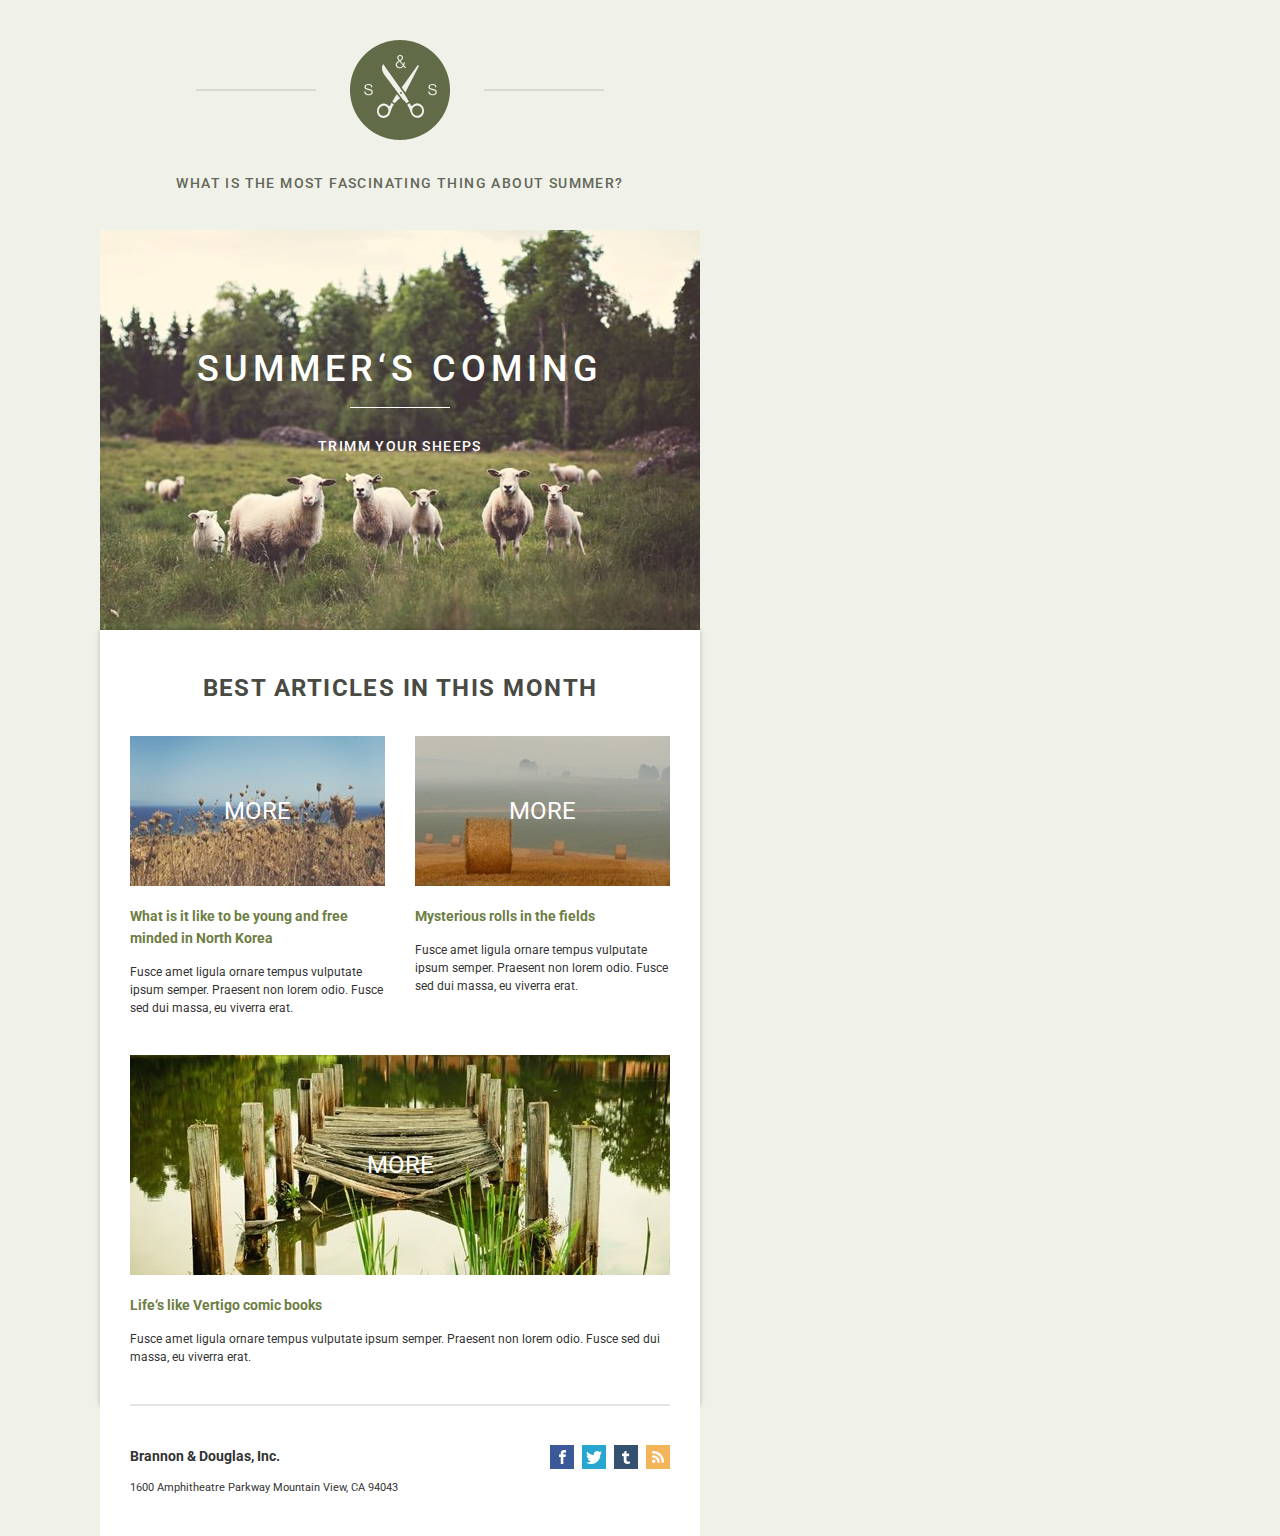
<file: SS/index.html>
<!DOCTYPE html>
<html lang="en">
<head>
    <meta charset="UTF-8">
    <meta name="viewport" content="width=device-width, initial-scale=1.0">
    <meta http-equiv="X-UA-Compatible" content="ie=edge">
    <title>S&S</title>
    <link rel="stylesheet" href="css/bootstrap-reboot.min.css">
    <link rel="stylesheet" href="css/bootstrap-grid.min.css">
    <link href="https://fonts.googleapis.com/css?family=Roboto:100,300,400,500,700,900," rel="stylesheet" />
    <link rel="stylesheet" href="css/bootstrap.min.css">
    <link rel="stylesheet" href="css/style.min.css">
</head>
<body>
    <div class="header">
        <div class="container">
            <div class="header_wrapper">
                <div class="header_logo"><img src="icons/logo.png" alt="logo" class="logo"></div>
                <div class="header_text">what is the most fascinating thing about summer?</div>
            </div>
        </div>
    </div>
    <div class="promo">
        <div class="container">
            <div class="promo_big">summer‘s coming</div>
            <div class="promo_text">trimm your sheeps</div>
        </div>
    </div>
    <div class="main">
        <div class="container">
            <div class="main_wrapper">
                <div class="main_big">Best articles in this month</div>
                <div class="main_wrapper_block">
                    <div class="main_block1">
                        <div class="main_block1_more"><a href="#">more</a></div>
                        <div class="main_block1_title">What is it like to be young and free minded in North Korea</div>
                        <div class="main_block1_text">Fusce amet ligula ornare tempus vulputate ipsum semper. Praesent non lorem odio. Fusce sed dui massa, eu viverra erat.</div>
                    </div>
                    <div class="main_block2">
                        <div class="main_block2_more"><a href="#">more</a></div>
                        <div class="main_block2_title">Mysterious rolls in the fields</div>
                        <div class="main_block2_text">Fusce amet ligula ornare tempus vulputate ipsum semper. Praesent non lorem odio. Fusce sed dui massa, eu viverra erat.</div>
                     </div>
                </div>
                <div class="main_block3">
                    <div class="main_block3_more"><a href="#">more</a></div>
                    <div class="main_block3_title">Life‘s like Vertigo comic books</div>
                    <div class="main_block3_text">Fusce amet ligula ornare tempus vulputate ipsum semper. Praesent non lorem odio. Fusce sed dui massa, eu viverra erat.</div>
                 </div>
            </div>
        </div>
    </div>
    <div class="footer">
        <div class="container">
            <div class="footer_wrapper">
                <div class="footer_block1">
                    <div class="name">Brannon & Douglas, Inc.</div>
                    <div class="adress">1600 Amphitheatre Parkway Mountain View, CA 94043</div>
                </div>
                <div class="footer_block2">
                    <div class="f"><img src="icons/f.png" alt="img_f"></div>
                    <div class="tw"><img src="icons/tw.png" alt="img_tw"></div>
                    <div class="tu"><img src="icons/tu.png" alt="img_tu"></div>
                    <div class="rss"><img src="icons/rss.png" alt="img_rss"></div>
                </div>
            </div>
        </div>
    </div>
</body>
</html>
</file>
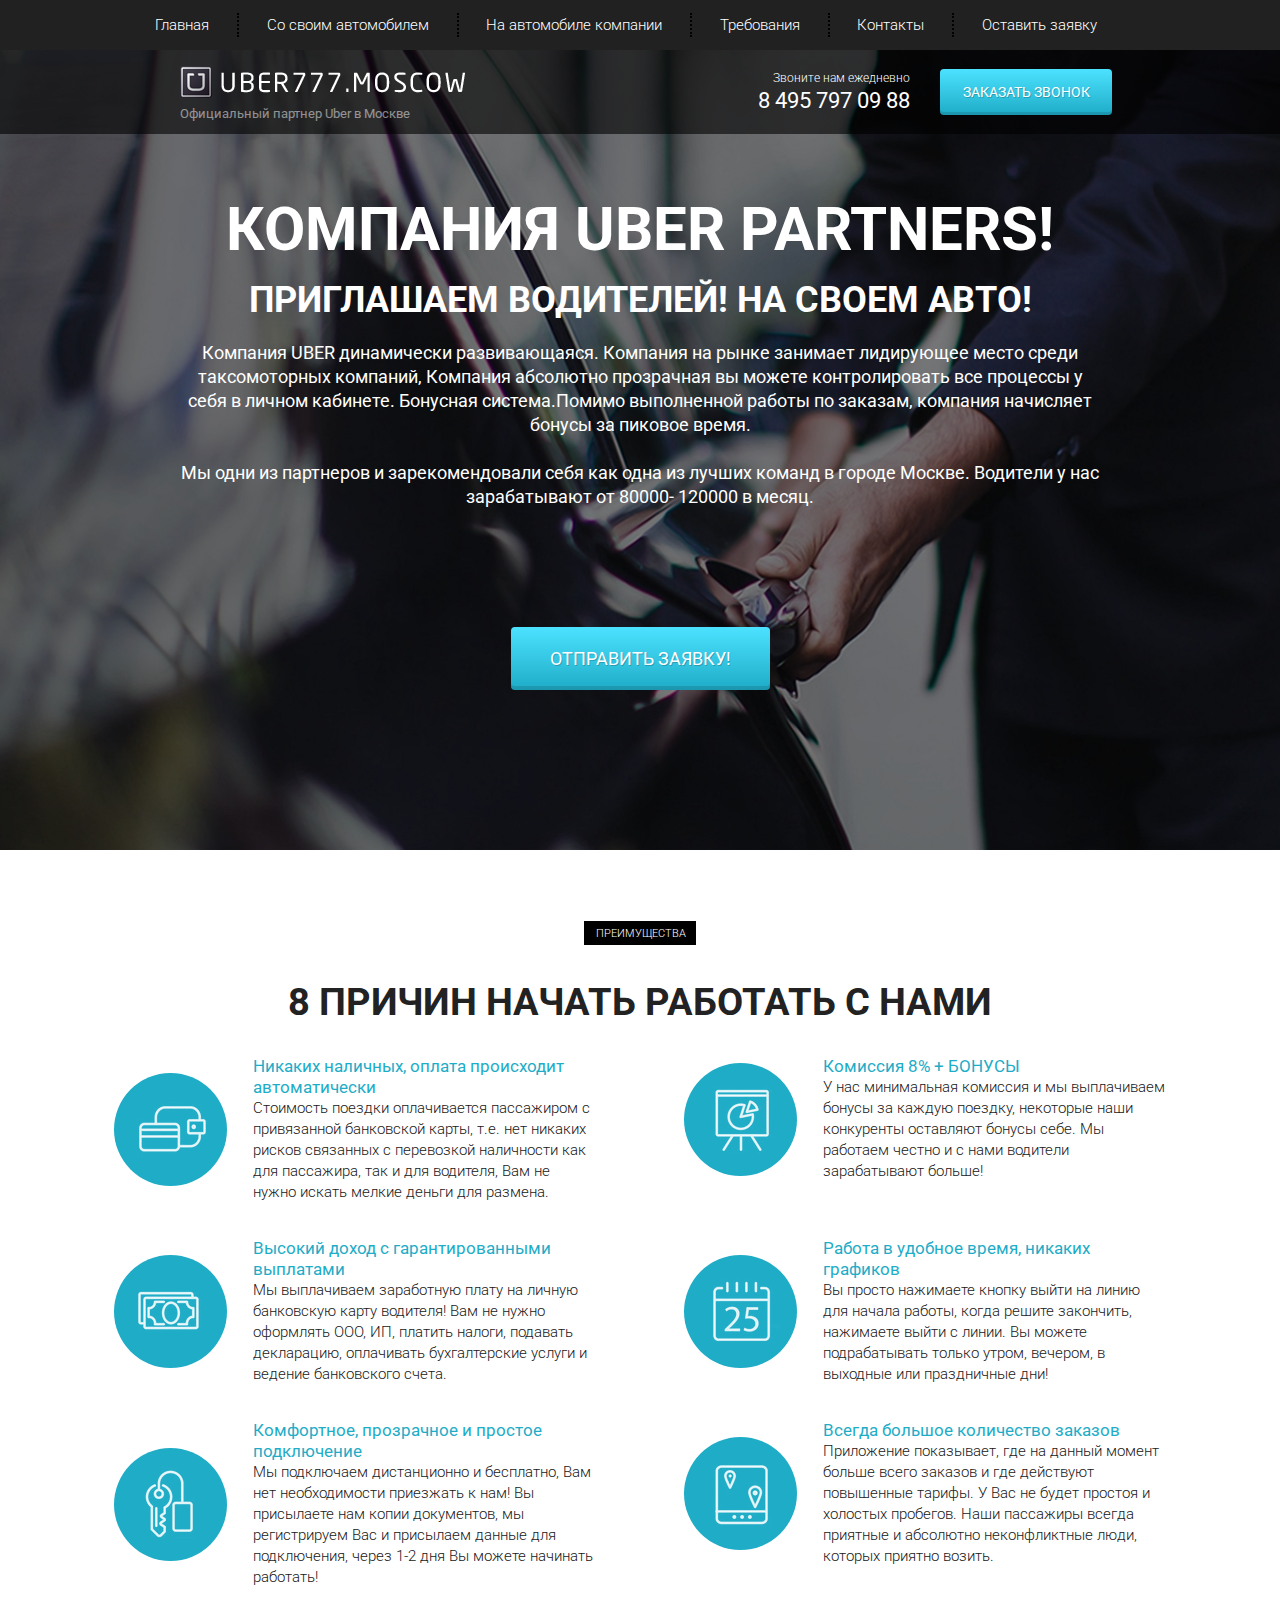
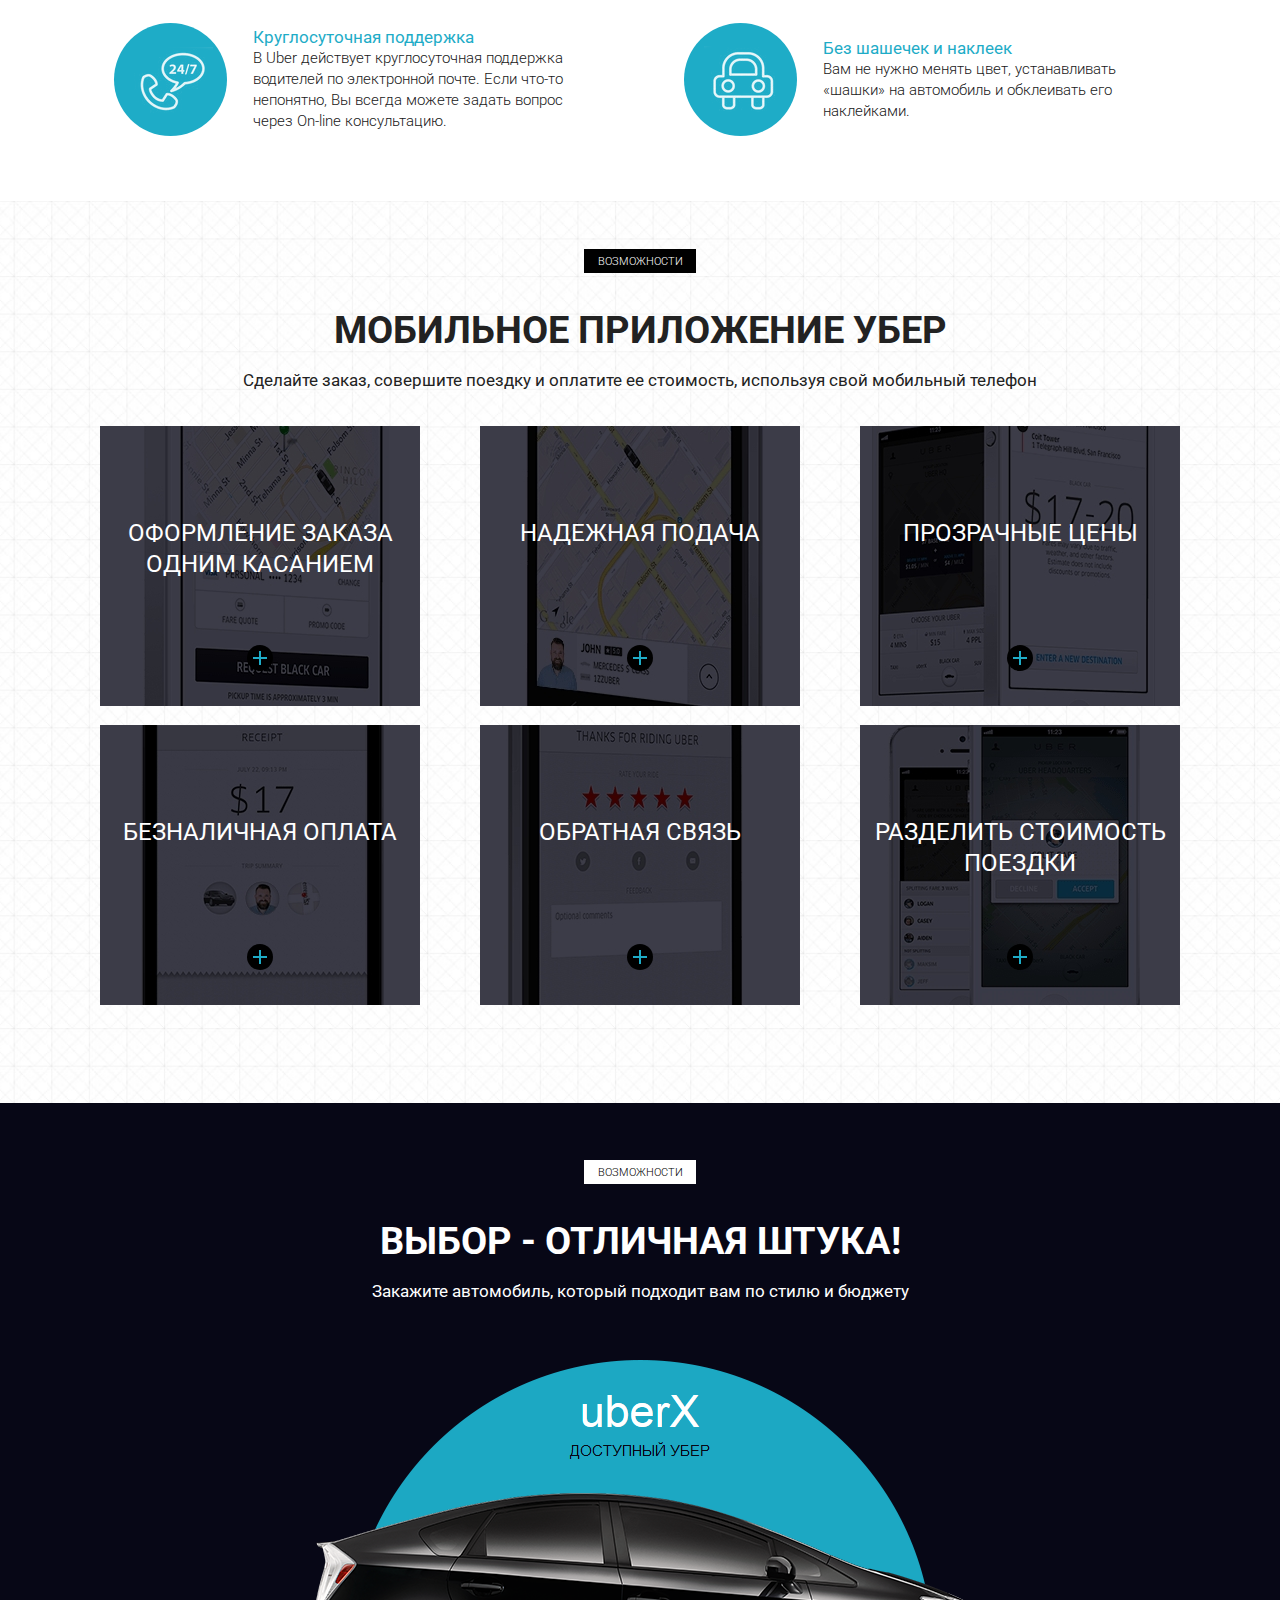
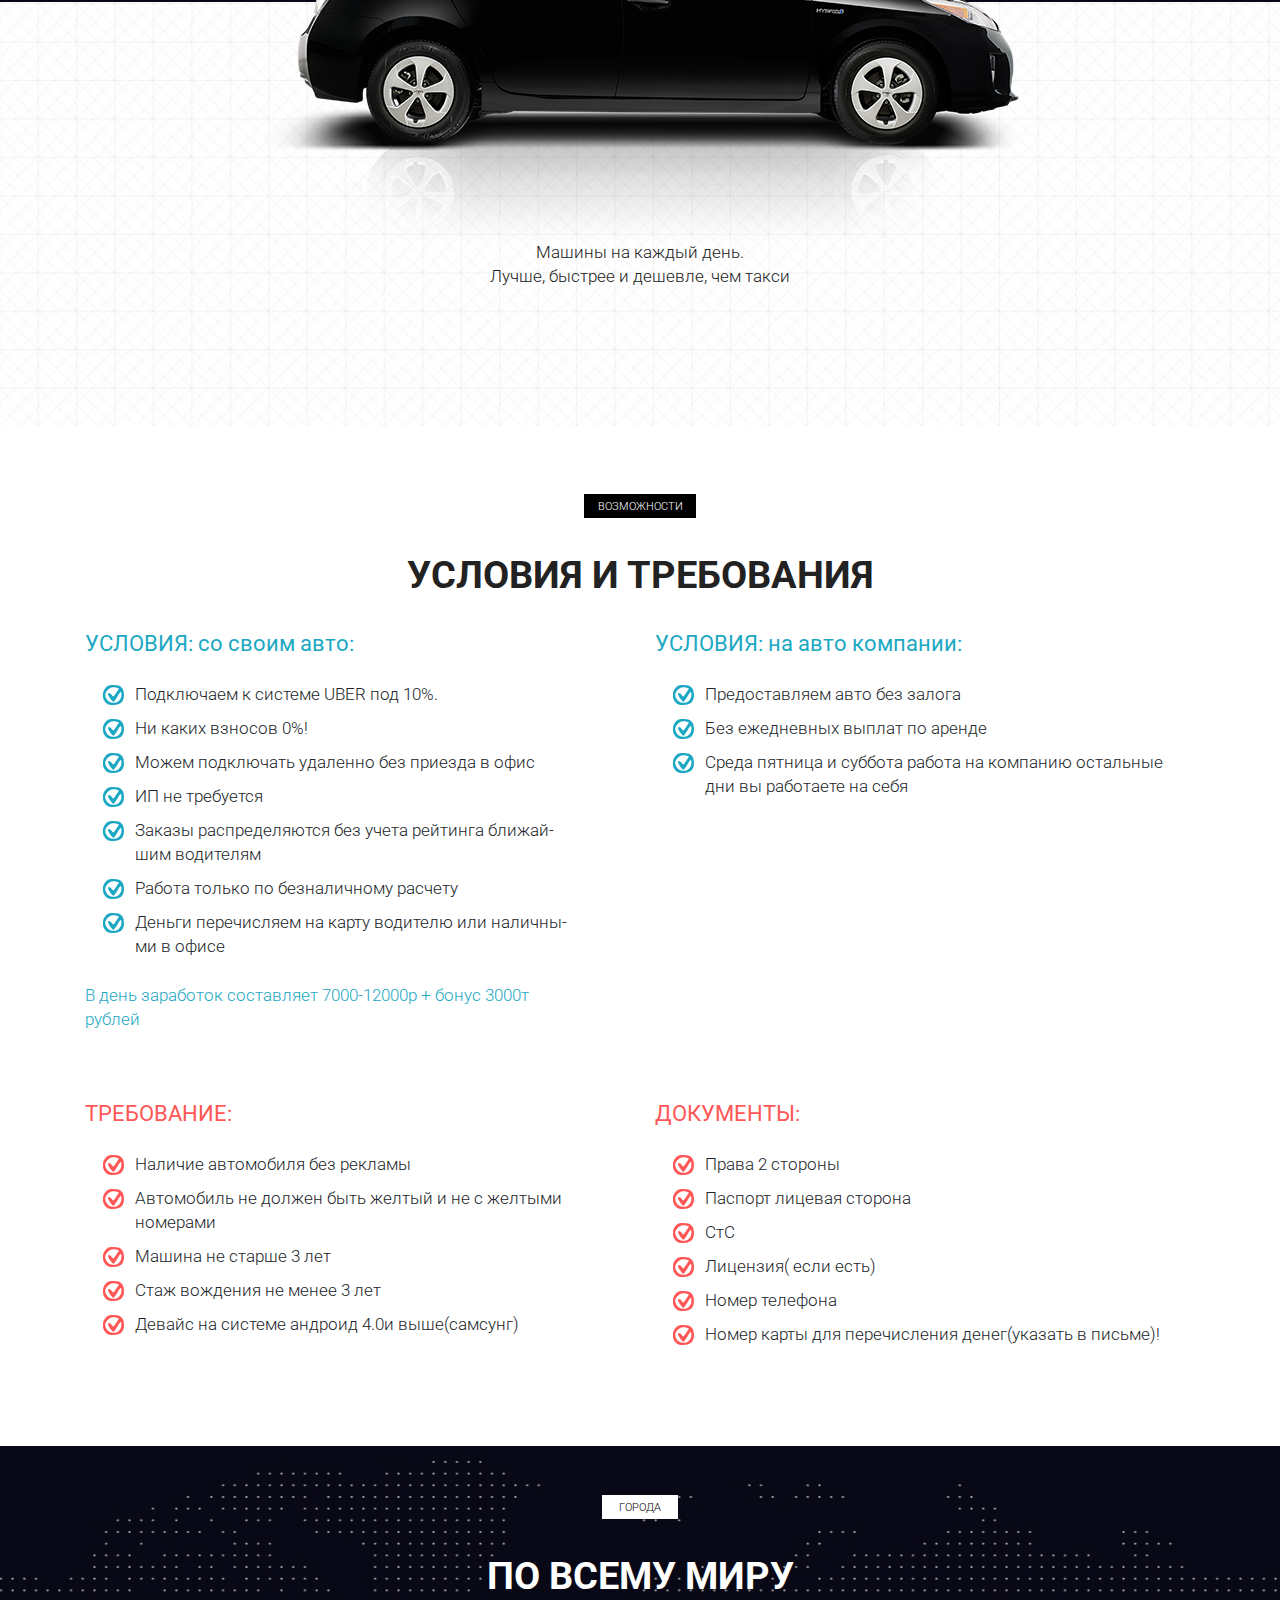
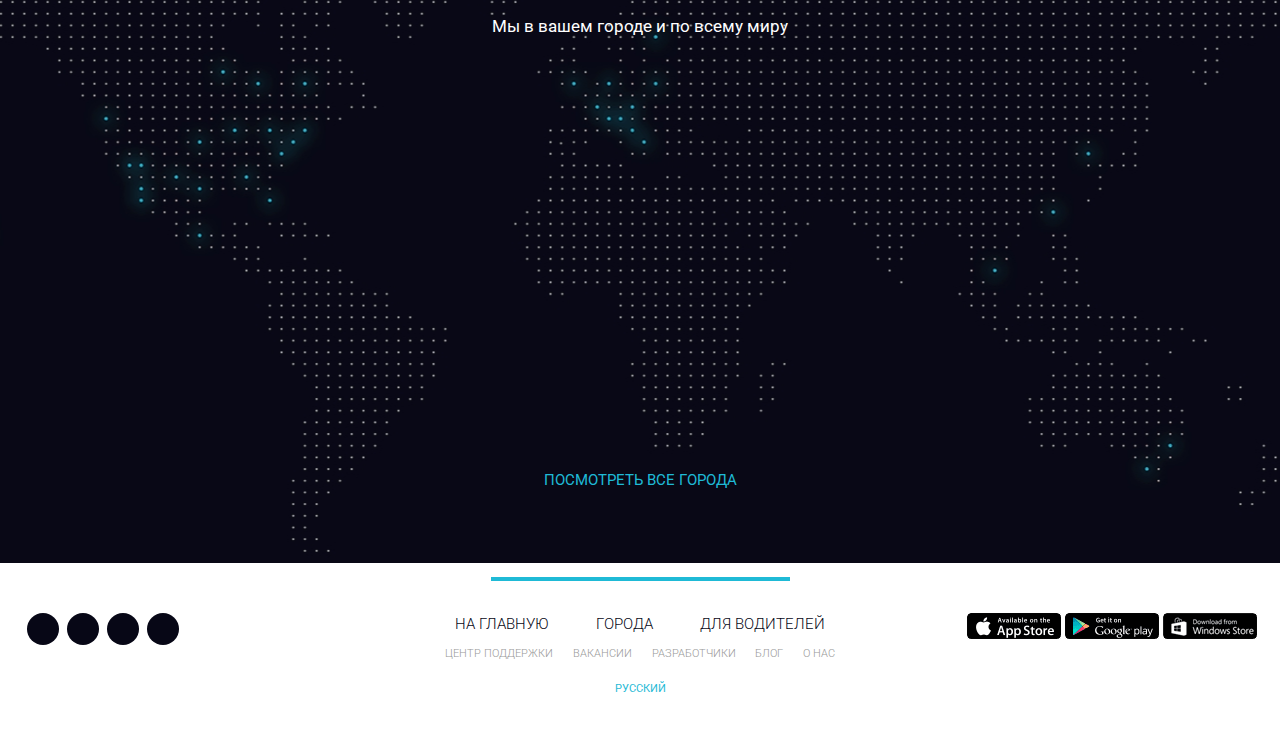
<file: Uber/index.html>
<!DOCTYPE html>
<html lang="ru">
<head>
    <meta charset="UTF-8">
    <meta name="viewport" content="width=device-width, initial-scale=1.0">
    <meta http-equiv="X-UA-Compatible" content="ie=edge">
    <title>Uber</title>
    <link rel="icon" href="icons/favicon.ico" type="image/x-icon">
    <link href="https://fonts.googleapis.com/css?family=Roboto:300,400,700&amp;subset=cyrillic-ext" rel="stylesheet">
    <link rel="stylesheet" href="css/bootstrap-reboot.min.css">
    <link rel="stylesheet" href="css/bootstrap-grid.min.css">
    <link rel="stylesheet" href="https://use.fontawesome.com/releases/v5.8.2/css/all.css" integrity="sha384-oS3vJWv+0UjzBfQzYUhtDYW+Pj2yciDJxpsK1OYPAYjqT085Qq/1cq5FLXAZQ7Ay" crossorigin="anonymous">
    <link rel="stylesheet" href="css/style.min.css">
</head>
<body>
    <header>
        <nav>
            <div class="container">
                <ul class="menu">
                    <li class="menu_item"><a href="#" class="menu_link">Главная</a></li>
                    <li class="menu_item"><a href="#require" class="menu_link">Со своим автомобилем</a></li>
                    <li class="menu_item"><a href="#require" class="menu_link">На автомобиле компании</a></li>
                    <li class="menu_item"><a href="#" class="menu_link">Требования</a></li>
                    <li class="menu_item"><a href="#" class="menu_link">Контакты</a></li>
                    <li class="menu_item"><a href="#" class="menu_link">Оставить заявку</a></li>
                </ul>
            </div>
            <div class="hamburger">
                <span></span>
                <span></span>
                <span></span>
            </div>
        </nav>
        <div class="subheader">
            <div class="container">
                <div class="row">
                    <div class="col-6 col-md-4 offset-md-1">
                        <a href="#" class="subheader_logo"><img src="icons/logo.png" alt="logo"></a>
                        <div class="subheader_official">Официальный партнер Uber в Москве</div>
                    </div>
    
                    <div class="xs-hidden col-md-3 offset-md-1 col-xl-2 offset-xl-2">
                        <div class="subheader_call">Звоните нам ежедневно</div>
                        <a href="tel:84957970988" class="subheader_phone">8 495 797 09 88</a>
                    </div>
    
                    <div class="col-6 col-md-3">
                        <a href="tel:84957970988" class="xs-visible subheader_phone">8 495 797 09 88</a>
                        <button class="subheader_btn">заказать звонок</button>
                    </div>
                </div>
            </div>
        </div>
    </header>

    <section class="promo">
        <div class="container">
            <div class="row">
                <div class="col-md-12 offset-md-0 col-lg-10 offset-lg-1">
                    <h1 class="promo_header">КОМПАНИЯ UBER PARTNERS!</h1>
                    <h2 class="promo_subheader">ПРИГЛАШАЕМ ВОДИТЕЛЕЙ! НА СВОЕМ АВТО!</h2>
                    <div class="promo_descr">
                        Компания UBER  динамически развивающаяся. Компания на рынке занимает лидирующее место среди
                        таксомоторных компаний, Компания абсолютно прозрачная вы можете контролировать все процессы у себя в личном кабинете. Бонуcная система.Помимо выполненной работы по заказам, компания начисляет бонусы за
                        пиковое время.
                        <br><br>
                        Мы одни из партнеров и зарекомендовали себя как одна из лучших команд в городе Москве.  Водители у нас
                        зарабатывают от 80000- 120000 в месяц.
                    </div>
                    <button class="promo_btn">ОТПРАВИТЬ ЗАЯВКУ!</button>
                </div>
            </div>
        </div>
    </section>

    <section class="reasons">
        <div class="container">
            <div class="label">преимущества</div>
            <h2 class="title">8 причин начать работать с нами</h2>
            <div class="row">
                <div class="col-md-6">
                    <div class="reasons_block">
                        <div class="reasons_round">
                            <img src="icons/reasons/reason_1.png" alt="reason">
                        </div>
                        <div class="reasons_descr">
                            <div class="reasons_subtitle">Никаких наличных, оплата происходит автоматически</div>
                            <div class="reasons_text">
                                Стоимость поездки оплачивается пассажиром с привязанной банковской карты, т.е. нет никаких рисков связанных с перевозкой наличности как для пассажира, так и для водителя, Вам не нужно искать мелкие деньги для размена.
                            </div>
                        </div>
                    </div>
                </div>
                <div class="col-md-6">
                    <div class="reasons_block">
                        <div class="reasons_round">
                            <img src="icons/reasons/reason_2.png" alt="reason">
                        </div>
                        <div class="reasons_descr">
                            <div class="reasons_subtitle">Комиссия 8% + БОНУСЫ</div>
                            <div class="reasons_text">
                                У нас минимальная комиссия и мы выплачиваем бонусы за каждую поездку, некоторые наши конкуренты оставляют бонусы себе. Мы работаем честно и с нами водители зарабатывают больше!
                            </div>
                        </div>
                    </div>
                </div>
                <div class="col-md-6">
                    <div class="reasons_block">
                        <div class="reasons_round">
                            <img src="icons/reasons/reason_3.png" alt="reason">
                        </div>
                        <div class="reasons_descr">
                            <div class="reasons_subtitle">Высокий доход с гарантированными выплатами</div>
                            <div class="reasons_text">
                                Мы выплачиваем заработную плату на личную банковскую карту водителя! Вам не нужно оформлять ООО, ИП, платить налоги, подавать декларацию, оплачивать бухгалтерские услуги и ведение банковского счета.
                            </div>
                        </div>
                    </div>
                </div>
                <div class="col-md-6">
                    <div class="reasons_block">
                        <div class="reasons_round">
                            <img src="icons/reasons/reason_4.png" alt="reason">
                        </div>
                        <div class="reasons_descr">
                            <div class="reasons_subtitle">Работа в удобное время, никаких графиков</div>
                            <div class="reasons_text">
                                Вы просто нажимаете кнопку выйти на линию для начала работы, когда решите закончить, нажимаете выйти с линии. Вы можете подрабатывать только утром, вечером, в выходные или праздничные дни!
                            </div>
                        </div>
                    </div>
                </div>
                <div class="col-md-6">
                    <div class="reasons_block">
                        <div class="reasons_round">
                            <img src="icons/reasons/reason_5.png" alt="reason">
                        </div>
                        <div class="reasons_descr">
                            <div class="reasons_subtitle">Комфортное, прозрачное и простое подключение</div>
                            <div class="reasons_text">
                                Мы подключаем дистанционно и бесплатно, Вам нет необходимости приезжать к нам! Вы присылаете нам копии документов, мы регистрируем Вас и присылаем данные для подключения, через 1-2 дня Вы можете начинать работать!
                            </div>
                        </div>
                    </div>
                </div>
                <div class="col-md-6">
                    <div class="reasons_block">
                        <div class="reasons_round">
                            <img src="icons/reasons/reason_6.png" alt="reason">
                        </div>
                        <div class="reasons_descr">
                            <div class="reasons_subtitle">Всегда большое количество заказов</div>
                            <div class="reasons_text">
                                Приложение показывает, где на данный момент больше всего заказов и где действуют повышенные тарифы. У Вас не будет простоя и холостых пробегов. Наши пассажиры всегда приятные и абсолютно неконфликтные люди, которых приятно возить.
                            </div>
                        </div>
                    </div>
                </div>
                <div class="col-md-6">
                    <div class="reasons_block">
                        <div class="reasons_round">
                            <img src="icons/reasons/reason_7.png" alt="reason">
                        </div>
                        <div class="reasons_descr">
                            <div class="reasons_subtitle">Круглосуточная поддержка</div>
                            <div class="reasons_text">
                                В Uber действует круглосуточная поддержка водителей по электронной почте. Если что-то непонятно, Вы всегда можете задать вопрос через On-line консультацию.
                            </div>
                        </div>
                    </div>
                </div>
                <div class="col-md-6">
                    <div class="reasons_block">
                        <div class="reasons_round">
                            <img src="icons/reasons/reason_8.png" alt="reason">
                        </div>
                        <div class="reasons_descr">
                            <div class="reasons_subtitle">Без шашечек и наклеек</div>
                            <div class="reasons_text">
                                Вам не нужно менять цвет, устанавливать «шашки» на автомобиль и обклеивать его наклейками.
                            </div>
                        </div>
                    </div>
                </div>
            </div>
        </div>
    </section>

    <section class="mobile">
        <div class="container">
            <div class="label">возможности</div>
            <h2 class="title">мобильное приложение убер</h2>
            <div class="subtitle">Сделайте заказ, совершите поездку и оплатите ее стоимость, используя свой мобильный телефон</div>

            <div class="row">
                <div class="col-md-6 col-lg-4">
                    <div class="mobile_item mobile_item_1">
                        <div class="mobile_item_subtitle">
                            оформление заказа одним касанием
                        </div>
                        <div class="mobile_item_plus"></div>
                    </div>
                </div>
                <div class="col-md-6 col-lg-4">
                    <div class="mobile_item mobile_item_2">
                        <div class="mobile_item_subtitle">
                            надежная подача
                        </div>
                        <div class="mobile_item_plus"></div>
                    </div>
                </div>
                <div class="col-md-6 col-lg-4">
                    <div class="mobile_item mobile_item_3">
                        <div class="mobile_item_subtitle">
                            прозрачные цены
                        </div>
                        <div class="mobile_item_plus"></div>
                    </div>
                </div>
                <div class="col-md-6 col-lg-4">
                    <div class="mobile_item mobile_item_4">
                        <div class="mobile_item_subtitle">
                            безналичная оплата
                        </div>
                        <div class="mobile_item_plus"></div>
                    </div>
                </div>
                <div class="col-md-6 col-lg-4">
                    <div class="mobile_item mobile_item_5">
                        <div class="mobile_item_subtitle">
                            обратная связь
                        </div>
                        <div class="mobile_item_plus"></div>
                    </div>
                </div>
                <div class="col-md-6 col-lg-4">
                    <div class="mobile_item mobile_item_6">
                        <div class="mobile_item_subtitle">
                            разделить стоимость поездки
                        </div>
                        <div class="mobile_item_plus"></div>
                    </div>
                </div>
            </div>
        </div>
    </section>

    <section class="choice">
        <div class="container">
            <div class="black"></div>
            <div class="label label_white">возможности</div>
            <h2 class="title title_white hidden-320">Выбор - отличная штука!</h2>
            <div class="subtitle subtitle_white hidden-320">Закажите автомобиль, который подходит вам по стилю и бюджету</div>

            <img src="img/car.png" alt="uber car" class="choice_img">
            <div class="choice_descr">
                Машины на каждый день.<br>
                Лучше, быстрее и дешевле, чем такси
            </div>
        </div>
    </section>

    <section class="require" id="require">
        <div class="container">
            <div class="label">возможности</div>
            <h2 class="title">условия и требования</h2>
        <div class="row">
            <div class="col-md-6">
                <div class="require_block">
                    <div class="require_title">
                        УСЛОВИЯ: со своим авто:
                    </div>
                    <ul class="require_list">
                        <li>Подключаем к системе UBER  под 10%.</li>
                        <li>
                            Ни каких взносов  0%!
                        </li>
                        <li>
                            Можем подключать удаленно без приезда в офис
                        </li>
                        <li>
                            ИП не требуется
                        </li>
                        <li>
                            Заказы распределяются без учета рейтинга ближай-<br>шим водителям
                        </li>
                        <li>
                            Работа только по безналичному расчету
                        </li>
                        <li>
                            Деньги перечисляем на карту водителю или наличны-<br>ми в офисе
                        </li>
                    </ul>
                    <div class="require_descr">
                        В день заработок составляет 7000-12000р + бонус 3000т<br> рублей
                    </div>
                </div>
            </div>
            <div class="col-md-6">
                <div class="require_block">
                    <div class="require_title">
                        УСЛОВИЯ: на авто компании:
                    </div>
                    <ul class="require_list">
                        <li>
                            Предоставляем авто без залога
                        </li>
                        <li>
                            Без ежедневных выплат по аренде
                        </li>
                        <li>
                            Среда пятница и суббота работа на компанию остальные дни вы работаете на себя
                        </li>
                    </ul>
                </div>
            </div>
            <div class="col-md-6">
                <div class="require_block require_block_nmb warning">
                    <div class="require_title">
                        ТРЕБОВАНИЕ:
                    </div>
                    <ul class="require_list">
                        <li>
                            Наличие автомобиля без рекламы
                        </li>
                        <li>
                            Автомобиль не должен быть желтый и не с желтыми номерами
                        </li>
                        <li>
                            Машина не старше 3 лет
                        </li>
                        <li>
                            Стаж вождения не менее 3 лет
                        </li>
                        <li>
                            Девайс на системе андроид 4.0и выше(самсунг)
                        </li>
                    </ul>
                </div>
            </div>
            <div class="col-md-6">
                <div class="require_block require_block_nmb warning">
                    <div class="require_title">
                        ДОКУМЕНТЫ:
                    </div>
                    <ul class="require_list">
                        <li>
                            Права 2 стороны
                        </li>
                        <li>
                            Паспорт лицевая сторона
                        </li>
                        <li>
                            СтС
                        </li>
                        <li>
                            Лицензия( если есть)
                        </li>
                        <li>
                            Номер телефона
                        </li>
                        <li>
                            Номер карты для перечисления денег(указать в письме)!
                        </li>
                    </ul>
                </div>
            </div>
        </div>
        </div>
    </section>

    <section class="world">
        <div class="container">
            <div class="label label_white label_min">города</div>
            <h2 class="title title_white">По всему миру</h2>
            <div class="subtitle subtitle_white">Мы в вашем городе и по всему миру</div>

            <a href="#" class="world_link">посмотреть все города</a>
        </div>
    </section>

    <footer>
        <div class="footer_divider"></div>
        <div class="footer_wrapper">
            <!-- Если не оборачивать каждый блок в обертку - получится криво -->
            <div>
                <div class="footer_social">
                    <a href="#" class="footer_social_item">
                        <i class="fab fa-facebook-f"></i>
                    </a>
                    <a href="#" class="footer_social_item">
                        <i class="fab fa-twitter"></i>
                    </a>
                    <a href="#" class="footer_social_item">
                        <i class="fab fa-linkedin"></i>
                    </a>
                    <a href="#" class="footer_social_item">
                        <i class="fab fa-instagram"></i>
                    </a>
                </div>
            </div>
            <div>
                <div class="footer_links">
                    <div class="footer_links_main">
                        <a href="#">на главную</a>
                        <a href="#">города</a>
                        <a href="#">для водителей</a>
                    </div>
                    <div class="footer_links_sub">
                        <a href="#">центр поддержки</a>
                        <a href="#">вакансии</a>
                        <a href="#">разработчики</a>
                        <a href="#">блог</a>
                        <a href="#">о нас</a>
                    </div>
                    <a href="#" class="footer_links_lang">Русский</a>
                </div>
            </div>
            <div>
                <div class="footer_mobile">
                    <a href="#">
                        <img src="img/app_store.png" alt="App Store">
                    </a>
                    <a href="#">
                        <img src="img/google_play.png" alt="Google play">
                    </a>
                    <a href="#">
                        <img src="img/windows_store.png" alt="Windows store">
                    </a>
                </div>
            </div>
        </div>
    </footer>

    <script src="js/script.js"></script>
</body>
</html>
</file>
<file: SS/css/style.min.css>
*{-webkit-box-sizing:border-box;box-sizing:border-box;margin:0;padding:0}html{max-width:800px}body{max-width:800px;font-family:"Roboto";background-color:#f0f2ea}.container{max-width:600px;padding:0;margin:0 auto}.header{min-height:230px;padding:40px 0 34px 0}.header_wrapper{display:-webkit-box;display:-ms-flexbox;display:flex;-webkit-box-orient:vertical;-webkit-box-direction:normal;-ms-flex-direction:column;flex-direction:column;-webkit-box-pack:center;-ms-flex-pack:center;justify-content:center;-webkit-box-align:center;-ms-flex-align:center;align-items:center}.header_logo{display:-webkit-box;display:-ms-flexbox;display:flex;-webkit-box-pack:center;-ms-flex-pack:center;justify-content:center;-webkit-box-align:center;-ms-flex-align:center;align-items:center;width:100px;height:100px;margin-bottom:34px}.header_logo::before{content:"";min-width:120px;height:2px;background-color:rgba(0,0,0,0.1);margin-right:34px}.header_logo::after{content:"";min-width:120px;height:2px;background-color:rgba(0,0,0,0.1);margin-left:34px}.header_text{font-size:14px;line-height:18px;font-weight:500;text-transform:uppercase;letter-spacing:0.1em;color:#636758}.promo .container{width:600px;background:url("../img/main1.jpg") center center/cover no-repeat;min-height:400px;padding:130px 0 167px 0}.promo_big{font-size:36px;line-height:18px;font-weight:500;text-transform:uppercase;text-align:center;letter-spacing:0.14em;color:#ffffff}.promo_big::after{display:block;content:"";width:100px;height:1px;background-color:#ffffff;margin:29px auto}.promo_text{font-size:14px;line-height:18px;font-weight:500;text-transform:uppercase;text-align:center;letter-spacing:0.1em;color:#ffffff}.main{width:600px;min-height:741px;padding-top:49px;background-color:#ffffff;-webkit-box-shadow:0px 0px 5px 0px rgba(0,0,0,0.25);box-shadow:0px 0px 5px 0px rgba(0,0,0,0.25);margin:0 auto}.main .container{padding:0 30px}.main_wrapper{width:100%}.main_wrapper_block{display:-webkit-box;display:-ms-flexbox;display:flex}.main_big{font-size:24px;line-height:18px;font-weight:700;text-transform:uppercase;text-align:center;letter-spacing:0.06em;color:#484a43;margin-bottom:39px}.main_block1{width:50%}.main_block1_more{display:-webkit-box;display:-ms-flexbox;display:flex;-webkit-box-pack:center;-ms-flex-pack:center;justify-content:center;-webkit-box-align:center;-ms-flex-align:center;align-items:center;width:255px;height:150px;background:url("../img/main2.jpg") center center/cover no-repeat;margin-right:15px}.main_block1_more a{font-size:24px;line-height:18px;font-weight:400;text-transform:uppercase;text-decoration:none;color:#ffffff}.main_block1_title{font-size:14px;line-height:22px;font-weight:700;color:#6d7e44;margin:19px 0 14px 0;margin-right:15px}.main_block1_text{font-size:12px;line-height:18px;font-weight:400;color:#333333;margin-bottom:38px;margin-right:15px}.main_block2{width:50%}.main_block2_more{display:-webkit-box;display:-ms-flexbox;display:flex;-webkit-box-pack:center;-ms-flex-pack:center;justify-content:center;-webkit-box-align:center;-ms-flex-align:center;align-items:center;width:255px;height:150px;background:url("../img/main3.jpg") center center/cover no-repeat;margin-left:15px}.main_block2_more a{font-size:24px;line-height:18px;font-weight:400;text-transform:uppercase;text-decoration:none;color:#ffffff}.main_block2_title{font-size:14px;line-height:22px;font-weight:700;color:#6d7e44;margin:19px 0 14px 0;margin-left:15px}.main_block2_text{font-size:12px;line-height:18px;font-weight:400;color:#333333;margin-bottom:38px;margin-left:15px}.main_block3{max-width:100%}.main_block3_more{display:-webkit-box;display:-ms-flexbox;display:flex;-webkit-box-pack:center;-ms-flex-pack:center;justify-content:center;-webkit-box-align:center;-ms-flex-align:center;align-items:center;min-height:220px;background:url("../img/main4.jpg") center center/cover no-repeat}.main_block3_more a{font-size:24px;line-height:18px;font-weight:400;text-transform:uppercase;text-decoration:none;color:#ffffff}.main_block3_title{font-size:14px;line-height:22px;font-weight:700;color:#6d7e44;margin:19px 0 14px 0}.main_block3_text{font-size:12px;line-height:18px;font-weight:400;color:#333333}.main_block3_text::after{display:block;content:"";width:540px;height:2px;opacity:0.1;background-color:#000000;margin-top:38px}.footer{width:600px;min-height:130px;background-color:#ffffff;margin:0 auto;padding:39px 30px}.footer_wrapper{width:100%;display:-webkit-box;display:-ms-flexbox;display:flex;-webkit-box-pack:center;-ms-flex-pack:center;justify-content:center}.footer_block1{width:50%}.footer_block1 .name{font-size:14px;line-height:22px;font-weight:700;color:#333333;margin-bottom:12px}.footer_block1 .adress{font-size:11px;font-weight:normal;line-height:1.64;letter-spacing:normal;color:#333333}.footer_block2{width:50%;display:-webkit-box;display:-ms-flexbox;display:flex;-webkit-box-pack:end;-ms-flex-pack:end;justify-content:flex-end}.footer_block2 .f{display:-webkit-box;display:-ms-flexbox;display:flex;-webkit-box-pack:center;-ms-flex-pack:center;justify-content:center;-webkit-box-align:center;-ms-flex-align:center;align-items:center;width:24px;height:24px;background-color:#3b5998;margin-right:8px;cursor:pointer}.footer_block2 .tw{display:-webkit-box;display:-ms-flexbox;display:flex;-webkit-box-pack:center;-ms-flex-pack:center;justify-content:center;-webkit-box-align:center;-ms-flex-align:center;align-items:center;width:24px;height:24px;background-color:#26a6d1;margin-right:8px;cursor:pointer}.footer_block2 .tu{display:-webkit-box;display:-ms-flexbox;display:flex;-webkit-box-pack:center;-ms-flex-pack:center;justify-content:center;-webkit-box-align:center;-ms-flex-align:center;align-items:center;width:24px;height:24px;background-color:#34526f;margin-right:8px;cursor:pointer}.footer_block2 .rss{display:-webkit-box;display:-ms-flexbox;display:flex;-webkit-box-pack:center;-ms-flex-pack:center;justify-content:center;-webkit-box-align:center;-ms-flex-align:center;align-items:center;width:24px;height:24px;background-color:#f4b459;cursor:pointer}
/*# sourceMappingURL=style.min.css.map */
</file>
<file: Uber/css/style.min.css>
*{font-family:'Roboto', sans-serif}header{position:relative;height:50px}nav{position:fixed;width:100%;height:50px;background-color:#212121;z-index:5}.hamburger{display:none}.menu{display:-webkit-box;display:-ms-flexbox;display:flex;-webkit-box-pack:justify;-ms-flex-pack:justify;justify-content:space-between;padding:13px 70px;margin:0;list-style-type:none}.menu_link{color:#ffffff;font-size:15px;font-weight:300}.menu_link:hover{text-decoration:none;color:#1eacc7}.menu_item{border-right:2px dotted black;padding-right:28px}.menu_item:last-child{border-right:none}.subheader{position:absolute;top:50px;width:100%;height:84px;background-color:rgba(0,0,0,0.6)}.subheader_logo{display:block;max-width:100%;margin-top:16px}.subheader_official{margin-top:6px;opacity:0.5;color:#ffffff;font-size:13px;font-weight:400}.subheader_call{color:#ffffff;font-size:12px;font-weight:300;margin-top:19px;text-align:right}.subheader_phone{display:block;margin-top:8px;color:#ffffff;font-size:22px;font-weight:400;text-transform:uppercase;text-align:right;line-height:12px}.subheader_phone:hover{text-decoration:none;color:#fff}.subheader_btn{margin-top:19px;width:172px;height:46px;-webkit-box-shadow:inset 0 -3px 0 rgba(0,0,0,0.12);box-shadow:inset 0 -3px 0 rgba(0,0,0,0.12);border:none;border-radius:4px;background-image:-webkit-gradient(linear, left bottom, left top, from(#1eacc7), to(#4ce2ff));background-image:linear-gradient(to top, #1eacc7 0%, #4ce2ff 100%);text-shadow:1px 1px 0 rgba(0,0,0,0.21);color:#ffffff;font-size:14px;font-weight:400;text-transform:uppercase}.subheader_btn:hover{background-image:none;background-color:#1eacc7}.promo{min-height:800px;background:url("../img/bg/main_bg.jpg") center center/cover no-repeat;padding:150px 0 135px 0}.promo_header{color:#ffffff;font-weight:700;text-transform:uppercase;font-size:60px;line-height:60px;margin:0;text-align:center}.promo_subheader{color:#ffffff;font-weight:700;text-transform:uppercase;font-size:36px;line-height:36px;margin:0;margin-top:22px;text-align:center}.promo_descr{color:#ffffff;font-size:18px;font-weight:400;line-height:24px;text-align:center;margin-top:23px}.promo_btn{display:block;margin:118px auto 0 auto;width:259px;height:63px;-webkit-box-shadow:inset 0 -4px 0 rgba(0,0,0,0.12);box-shadow:inset 0 -4px 0 rgba(0,0,0,0.12);border:none;border-radius:4px;background-image:-webkit-gradient(linear, left bottom, left top, from(#1eacc7), to(#4ce2ff));background-image:linear-gradient(to top, #1eacc7 0%, #4ce2ff 100%);text-shadow:1px 1px 0 rgba(0,0,0,0.21);color:#ffffff;font-size:18px;font-weight:400;text-transform:uppercase}.promo_btn:hover{background-image:none;background-color:#1eacc7}.reasons{padding:71px 0 65px 0}.reasons_block{display:-webkit-box;display:-ms-flexbox;display:flex;-webkit-box-pack:center;-ms-flex-pack:center;justify-content:center;-webkit-box-align:center;-ms-flex-align:center;align-items:center;margin-top:35px}.reasons_round{display:-webkit-box;display:-ms-flexbox;display:flex;-webkit-box-pack:center;-ms-flex-pack:center;justify-content:center;-webkit-box-align:center;-ms-flex-align:center;align-items:center;margin-right:26px;width:113px;height:113px;background-color:#1eacc7;border-radius:100%}.reasons_descr{width:343px}.reasons_subtitle{line-height:21px;color:#1eacc7;font-size:17px;font-weight:400}.reasons_text{color:#202020;font-size:15px;font-weight:300;line-height:21px}.label{position:relative;margin:0 auto;height:24px;width:112px;padding:5px 12px;background-color:#000000;color:#ffffff;font-size:11px;font-weight:300;text-transform:uppercase;text-align:center;z-index:2}.label_white{background-color:#fff;color:#000}.label_min{width:76px}.title{position:relative;margin-bottom:0;margin-top:38px;color:#222222;font-size:38px;line-height:38px;font-weight:700;text-transform:uppercase;text-align:center;z-index:2}.title_white{color:#fff}.subtitle{position:relative;margin-top:19px;color:#222222;font-size:17px;font-weight:400;text-align:center;z-index:2}.subtitle_white{color:#fff}.mobile{min-height:864px;padding:48px 0 79px 0;background:url("../img/bg/mobile_app.png") center center/cover no-repeat}.mobile .row{margin-top:32px}.mobile_item{position:relative;width:320px;height:280px;margin:0 auto;margin-bottom:19px;padding-top:92px}.mobile_item_1{background:url("../img/bg/mobile_screen_1.jpg") center center/cover no-repeat}.mobile_item_2{background:url("../img/bg/mobile_screen_2.jpg") center center/cover no-repeat}.mobile_item_3{background:url("../img/bg/mobile_screen_3.jpg") center center/cover no-repeat}.mobile_item_4{background:url("../img/bg/mobile_screen_4.jpg") center center/cover no-repeat}.mobile_item_5{background:url("../img/bg/mobile_screen_5.jpg") center center/cover no-repeat}.mobile_item_6{background:url("../img/bg/mobile_screen_6.jpg") center center/cover no-repeat}.mobile_item_subtitle{color:#ffffff;font-size:24px;font-weight:400;line-height:31px;text-transform:uppercase;text-align:center}.mobile_item_plus{display:-webkit-box;display:-ms-flexbox;display:flex;-webkit-box-pack:center;-ms-flex-pack:center;justify-content:center;-webkit-box-align:center;-ms-flex-align:center;align-items:center;position:absolute;bottom:35px;left:50%;-webkit-transform:translateX(-50%);transform:translateX(-50%);width:26px;height:26px;background-color:#000000;margin:0 auto;border-radius:100%;cursor:pointer}.mobile_item_plus:before{content:'';display:block;width:14px;height:2px;background-color:#1eacc7;-webkit-transition:0.3s all;transition:0.3s all}.mobile_item_plus:after{content:'';position:absolute;left:50%;-webkit-transform:translateX(-50%);transform:translateX(-50%);display:block;height:14px;width:2px;background-color:#1eacc7;-webkit-transition:0.3s all;transition:0.3s all}.mobile_item_plus:hover:before,.mobile_item_plus:hover:after{background-color:#ff5656}.choice{position:relative;min-height:895px;padding:57px 0 138px 0;background:url("../img/bg/mobile_app.png") center center/cover no-repeat}.choice_img{position:relative;display:block;margin:56px auto 0 auto;z-index:2}.choice_descr{text-align:center;color:#222222;font-size:17px;font-weight:300;line-height:24px}.choice .black{position:absolute;top:0;left:0;height:499px;width:100%;background-color:#070716;z-index:1}.require{padding:68px 0 84px 0}.require_block{margin:33px 0}.require_block_nmb{margin-bottom:0px}.require_title{color:#1ca8c3;font-size:22px;font-weight:400}.require_list{list-style-type:none;padding-left:50px;margin-top:22px}.require_list li{position:relative;font-size:17px;font-weight:300;line-height:24px;margin-bottom:10px}.require_list li:before{content:'';display:block;position:absolute;left:-32px;top:3px;width:21px;height:20px;background:url("../icons/check_blue.svg") center center/cover no-repeat}.require_descr{margin-top:25px;font-size:17px;font-weight:300;line-height:24px;color:#1ca8c3}.require .warning .require_title{color:#ff5656}.require .warning .require_list li:before{background:url("../icons/check_red.svg") center center/cover no-repeat}.world{position:relative;min-height:717px;padding:49px 0;background:url("../img/bg/map.jpg") center center/cover no-repeat}.world_link{position:absolute;left:50%;-webkit-transform:translateX(-50%);transform:translateX(-50%);bottom:49px;text-align:center;font-size:15px;font-weight:400;line-height:68px;text-transform:uppercase;color:#1fbad6}.world_link:hover{text-decoration:none;color:#fff}footer{padding:14px 23px 39px 23px}footer a:hover{text-decoration:none}.footer_divider{width:299px;height:4px;background-color:#1fbad6;margin:0 auto}.footer_wrapper{display:-webkit-box;display:-ms-flexbox;display:flex;-webkit-box-pack:justify;-ms-flex-pack:justify;justify-content:space-between;-webkit-box-align:start;-ms-flex-align:start;align-items:flex-start;padding-top:32px}.footer_wrapper>div{width:33%}.footer_wrapper>div:nth-child(3){display:-webkit-box;display:-ms-flexbox;display:flex;-webkit-box-pack:end;-ms-flex-pack:end;justify-content:flex-end}.footer_social{width:160px;display:-webkit-box;display:-ms-flexbox;display:flex;-webkit-box-pack:justify;-ms-flex-pack:justify;justify-content:space-between}.footer_social_item{display:-webkit-box;display:-ms-flexbox;display:flex;-webkit-box-pack:center;-ms-flex-pack:center;justify-content:center;-webkit-box-align:center;-ms-flex-align:center;align-items:center;margin:0 4px;width:32px;height:32px;background-color:#070716;border-radius:100%}.footer_social_item i{color:#fff}.footer_links{width:390px;margin:0 auto}.footer_links_main{display:-webkit-box;display:-ms-flexbox;display:flex;-webkit-box-pack:justify;-ms-flex-pack:justify;justify-content:space-between;padding:0 10px}.footer_links_main a{color:#070716;font-size:15px;font-weight:300;text-transform:uppercase}.footer_links_sub{display:-webkit-box;display:-ms-flexbox;display:flex;-webkit-box-pack:justify;-ms-flex-pack:justify;justify-content:space-between;margin-top:10px}.footer_links_sub a{color:#999999;font-size:11px;font-weight:300;text-transform:uppercase}.footer_links_lang{display:block;margin:0 auto;color:#1fbad6;font-size:11px;font-weight:400;margin-top:19px;text-transform:uppercase;text-align:center}.xs-visible{display:none}@media (max-width: 1200px){.menu_item{padding-right:20px}.menu_link{font-size:13px}.promo_header{font-size:50px}.reasons_block{-webkit-box-align:start;-ms-flex-align:start;align-items:flex-start}.reasons_descr{width:300px}.mobile_item{width:290px}.mobile_item_subtitle{font-size:22px}.choice{padding:55px 0;min-height:840px}.require br{display:none}.footer_wrapper>div{width:50%}.footer_wrapper>div:nth-child(1){width:25%}.footer_wrapper>div:nth-child(3){width:25%;display:-webkit-box;display:-ms-flexbox;display:flex;-webkit-box-pack:end;-ms-flex-pack:end;justify-content:flex-end}.footer_mobile{display:-webkit-box;display:-ms-flexbox;display:flex}.footer_mobile a{margin:0 3px}.footer_mobile a img{width:100%}}@media (max-width: 991px){.title{font-size:28px}.menu_item{padding-right:8px}.menu_link{font-size:10px}.subheader_logo img{width:100%}.subheader_official{font-size:11px}.subheader_phone{font-size:18px}.subheader_btn{margin-top:21px;height:40px;width:100%}.promo_header{font-size:40px}.promo_subheader{font-size:30px}.reasons_block{-webkit-box-orient:vertical;-webkit-box-direction:normal;-ms-flex-direction:column;flex-direction:column;-webkit-box-align:center;-ms-flex-align:center;align-items:center}.reasons_round{margin-right:0}.reasons_descr{width:300px;margin-top:20px}.choice{min-height:800px}.choice_img{width:100%}.world{min-height:650px}.footer_wrapper{-ms-flex-wrap:wrap;flex-wrap:wrap}.footer_wrapper>div{width:100%;display:-webkit-box;display:-ms-flexbox;display:flex;-webkit-box-pack:center;-ms-flex-pack:center;justify-content:center;margin-bottom:20px}.footer_wrapper>div:nth-child(1){width:100%}.footer_wrapper>div:nth-child(3){width:100%;-webkit-box-pack:center;-ms-flex-pack:center;justify-content:center}}@media (max-width: 767px){.title{margin-top:25px}.menu{position:fixed;-webkit-box-orient:vertical;-webkit-box-direction:normal;-ms-flex-direction:column;flex-direction:column;-webkit-box-pack:center;-ms-flex-pack:center;justify-content:center;-webkit-box-align:center;-ms-flex-align:center;align-items:center;top:0;left:-100%;width:50%;height:100vh;padding:20px 15px;background-color:rgba(0,0,0,0.8);-webkit-transition:0.6s all;transition:0.6s all}.menu_active{left:0}.menu_item{padding-right:0;border:none;margin:10px 0}.menu_link{font-size:20px}.hamburger{display:block;position:absolute;right:10px;top:50%;-webkit-transform:translateY(-50%);transform:translateY(-50%);width:26px;height:12px}.hamburger span{display:block;height:2px;width:100%;background-color:#fff;margin-bottom:2px;-webkit-transition:0.5s all;transition:0.5s all}.hamburger_active span{margin-bottom:-2px}.hamburger_active span:nth-child(1){-webkit-transform:translateY(3px) rotate(-45deg);transform:translateY(3px) rotate(-45deg)}.hamburger_active span:nth-child(2){display:none}.hamburger_active span:nth-child(3){-webkit-transform:translateY(3px) rotate(45deg);transform:translateY(3px) rotate(45deg)}.xs-hidden{display:none}.xs-visible{display:block}.subheader_phone{display:block;margin-top:10px;color:#ffffff;font-size:16px;font-weight:400;text-transform:uppercase;text-align:center}.subheader_btn{display:block;width:200px;height:40px;margin:0 auto;margin-top:10px}.promo_header{line-height:45px}.reasons{padding:40px 0}.reasons_descr{width:350px}.reasons_subtitle{text-align:center}.reasons_text{margin-top:10px}.mobile{padding:40px 0}.choice{min-height:600px;padding:40px 0}.require{padding:40px 0}.world{min-height:450px}}@media (max-width: 575px){nav{height:30px}header{height:30px}.title{font-size:16px;margin-top:15px;line-height:16px}.subtitle{font-size:14px;line-height:21px;margin-top:11px}.subheader{height:60px;top:30px}.subheader_official{display:none}.subheader_logo{margin-top:16px}.subheader_phone{font-size:12px;font-weight:400;text-transform:uppercase;margin-top:11px}.subheader_btn{width:110px;height:22px;font-size:9px;margin-top:6px}.subheader_btn:hover{background-image:-webkit-gradient(linear, left bottom, left top, from(#1eacc7), to(#4ce2ff));background-image:linear-gradient(to top, #1eacc7 0%, #4ce2ff 100%)}.promo{min-height:400px;padding:93px 0 35px 0}.promo_descr{display:none}.promo_header{font-size:30px;padding:0 24px;line-height:35px}.promo_subheader{font-size:20px;margin-top:33px;padding:0 10px;line-height:30px}.promo_btn{width:210px;height:50px;margin-top:72px;font-size:16px}.promo_btn:hover{background-image:-webkit-gradient(linear, left bottom, left top, from(#1eacc7), to(#4ce2ff));background-image:linear-gradient(to top, #1eacc7 0%, #4ce2ff 100%)}.menu{width:85%}.menu_item{width:100%;text-align:center;padding:5px 0}.menu_link{display:block}.hamburger_active span:nth-child(1){-webkit-transform:translateY(5px) rotate(-45deg);transform:translateY(5px) rotate(-45deg)}.hamburger_active span:nth-child(3){-webkit-transform:translateY(5px) rotate(45deg);transform:translateY(5px) rotate(45deg)}.reasons{padding:22px 0 36px 0}.reasons_block{margin-top:26px}.reasons_round{width:100px;height:100px}.reasons_descr{width:100%;margin-top:27px}.reasons_subtitle{font-size:16px;text-align:left}.reasons_text{margin-top:0}.mobile{padding:20px 0 40px 0}.mobile .row{margin-top:30px}.mobile_item{height:254px;padding:81px 40px 0 40px}.mobile_item_subtitle{font-size:18px;line-height:31px}.mobile_item_plus{bottom:28px}.mobile_item_plus:hover:before,.mobile_item_plus:hover:after{background-color:#1eacc7}.choice{padding:25px 0 33px 0;min-height:390px;background:#000}.choice_img{margin-top:35px}.choice_descr{margin-top:23px;color:#ffffff;font-size:17px;font-weight:300;line-height:24px}.choice .black{display:none}.hidden-320{display:none}.require{padding:25px}.require_block{margin:30px 0 0 0}.require_title{font-size:16px}.require_list{padding-left:30px;margin-top:5px}.require_list li{font-size:14px;margin-bottom:5px;line-height:20px}.require_descr{font-size:14px;margin-top:15px}.world{min-height:360px;padding:25px 0 30px 0}.world_link{width:200px;display:block;bottom:30px;line-height:15px}footer{padding:25px 0 20px 0}.footer_divider{width:253px;margin:0 auto}.footer_wrapper{padding-top:22px}.footer_wrapper>div{margin-bottom:20px}.footer_wrapper>div:nth-child(1){-webkit-box-ordinal-group:3;-ms-flex-order:2;order:2}.footer_wrapper>div:nth-child(2){-webkit-box-ordinal-group:2;-ms-flex-order:1;order:1}.footer_wrapper>div:nth-child(3){-webkit-box-ordinal-group:4;-ms-flex-order:3;order:3}.footer_links{width:290px}.footer_links_main{padding:0;font-size:14px}.footer_links_sub{-ms-flex-wrap:wrap;flex-wrap:wrap;-webkit-box-pack:center;-ms-flex-pack:center;justify-content:center}.footer_links_sub a{margin:0 7px}.footer_links_lang{margin-top:10px}}
/*# sourceMappingURL=style.min.css.map */
</file>
